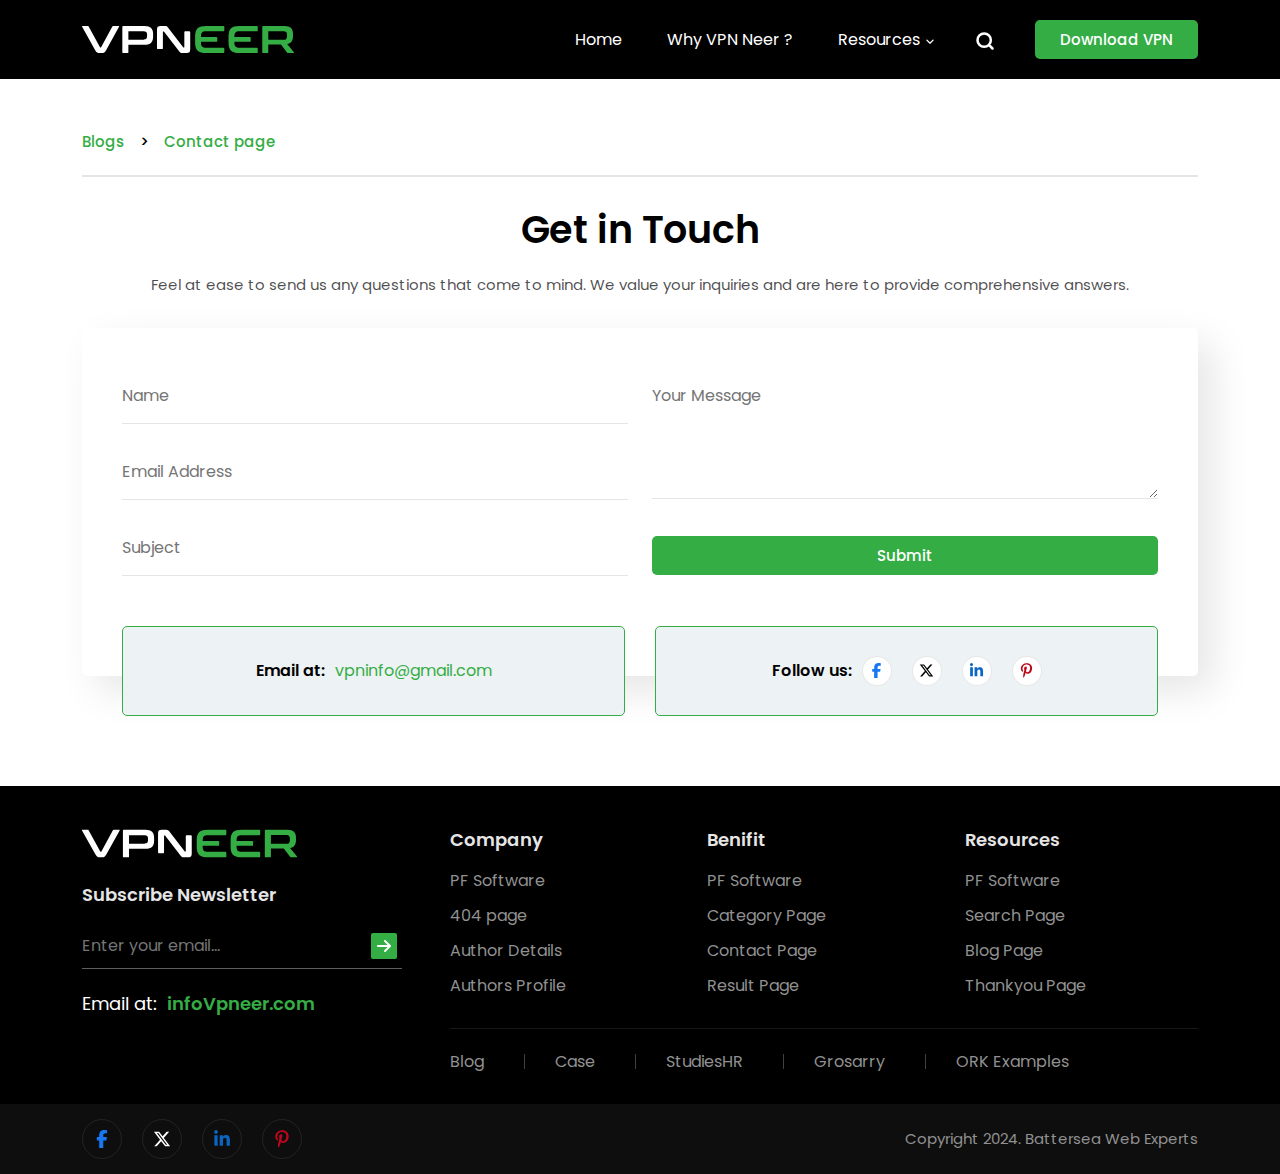
<file: contact.html>
<!DOCTYPE html>
<html>
    <head>
        <meta charset="utf-8">
        <meta name="viewport" content="width=device-width, initial-scale=1">
        <title>Contact Page</title>
        <link rel="preload" href="assets/font/poppins-v21-latin-regular.woff2" fetchpriority="highest" as="font" crossorigin="">
        <link rel="preload" href="assets/font/poppins-v21-latin-500.woff2" fetchpriority="highest" as="font" crossorigin="">
        <link rel="preload" href="assets/font/poppins-v21-latin-600.woff2" fetchpriority="highest" as="font" crossorigin="">
        <style>
            @font-face {
            font-display: swap;
            font-family: 'Poppins';
            font-style: normal;
            font-weight: 400;
            src: url('assets/font/poppins-v21-latin-regular.woff2') format('woff2');
            }
            @font-face {
            font-display: swap;
            font-family: 'Poppins';
            font-style: normal;
            font-weight: 500;
            src: url('assets/font/poppins-v21-latin-500.woff2') format('woff2');
            }
            @font-face {
            font-display: swap;
            font-family: 'Poppins';
            font-style: normal;
            font-weight: 600;
            src: url('assets/font/poppins-v21-latin-600.woff2') format('woff2');
            }
        </style>
        <link rel="stylesheet" type="text/css" href="assets/css/layout.css">
        <link rel="stylesheet" type="text/css" href="assets/css/style.css">
    </head>
    <body>
        <header class="single-header">
            <div class="container">
                <div class="site-logo">
                    <a href="index.html"><img src="assets/img/logo.svg" alt="" class="img-fluid"></a>
                </div>
                <div class="hero-nav">
                    <nav>
                        <ul>
                            <li><a href="#">Home</a></li>
                            <li><a href="#">Why VPN Neer ?</a>
                            </li>
                            <li class="dropdown">
                                <a href="#">Resources</a>
                                <svg xmlns="http://www.w3.org/2000/svg" width="10" height="10" viewBox="0 0 448 512">
                                    <path d="M201.4 342.6c12.5 12.5 32.8 12.5 45.3 0l160-160c12.5-12.5 12.5-32.8 0-45.3s-32.8-12.5-45.3 0L224 274.7 86.6 137.4c-12.5-12.5-32.8-12.5-45.3 0s-12.5 32.8 0 45.3l160 160z"/>
                                </svg>
                                <ul>
                                    <li>
                                        <a href="#">Blogs</a>
                                    </li>
                                    <li>
                                        <a href="#">About VPN</a>
                                    </li>
                                </ul>
                            </li>
                        </ul>
                        <div class="cancel-btn" onclick="toggleButtons()">
                            <svg xmlns="http://www.w3.org/2000/svg" height="20" width="20" viewBox="0 0 384 512">
                                <path d="M342.6 150.6c12.5-12.5 12.5-32.8 0-45.3s-32.8-12.5-45.3 0L192 210.7 86.6 105.4c-12.5-12.5-32.8-12.5-45.3 0s-12.5 32.8 0 45.3L146.7 256 41.4 361.4c-12.5 12.5-12.5 32.8 0 45.3s32.8 12.5 45.3 0L192 301.3l105.4 105.3c12.5 12.5 32.8 12.5 45.3 0s12.5-32.8 0-45.3L237.3 256z"/>
                            </svg>
                        </div>
                    </nav>
                    <div class="search-form">
                        <form action="">
                            <input type="search" name="" id="" placeholder="Search here..." required>
                            <button type="submit">
                                <svg xmlns="http://www.w3.org/2000/svg" width="20" height="20" viewBox="0 0 16 16" fill="none">
                                    <path d="M7.333 12.667A5.333 5.333 0 1 0 7.333 2a5.333 5.333 0 0 0 0 10.667M14 14l-2.9-2.9" stroke="#86c72c" stroke-width="2" stroke-linecap="round" stroke-linejoin="round"/>
                                </svg>
                            </button>
                        </form>
                    </div>
                    <div class="toggle-slide-btn" onclick="toggleButtons()">
                        <svg width="20" height="20" viewBox="0 0 512 512" xmlns="http://www.w3.org/2000/svg" fill="#fff">
                            <path d="M0 96c0-17.7 14.3-32 32-32h384c17.7 0 32 14.3 32 32s-14.3 32-32 32H32c-17.7 0-32-14.3-32-32m64 160c0-17.7 14.3-32 32-32h384c17.7 0 32 14.3 32 32s-14.3 32-32 32H96c-17.7 0-32-14.3-32-32m384 160c0 17.7-14.3 32-32 32H32c-17.7 0-32-14.3-32-32s14.3-32 32-32h384c17.7 0 32 14.3 32 32"/>
                        </svg>
                    </div>
                    <div class="mob-search-btn">
                        <span class="search-icon">
                            <svg xmlns="http://www.w3.org/2000/svg" width="20" height="20" viewBox="0 0 16 16" fill="none">
                                <path d="M7.333 12.667A5.333 5.333 0 1 0 7.333 2a5.333 5.333 0 0 0 0 10.667M14 14l-2.9-2.9" stroke="#fff" stroke-width="2" stroke-linecap="round" stroke-linejoin="round"/>
                            </svg>
                        </span>
                    </div>
                    <div class="header-btn">
                        <a href="#" class="btn">Download VPN</a>
                    </div>
                </div>
            </div>
        </header>
        <div class="single-page">
            <div class="container">
                <p id="breadcrumbs" class="py-2">
                    <span>
                    <span><a href="#">Blogs</a></span>>
                    <span><a href="#">Contact page</a></span>
                    </span>
                </p>
                <div class="section-title title-center">
                    <div class="heading">Get in Touch</div>
                    <p class="mb-0">Feel at ease to send us any questions that come to mind. We value your inquiries and are here to provide comprehensive answers.</p>
                </div>
                <div class="message-gap">
                    <div class="contact-form">
                        <form>
                            <div class="row">
                                <div class="col-lg-6">
                                    <div class="rows row-gap">
                                        <div class="col-lg-12">
                                            <input type="text" placeholder="Name" name="fname" required="">
                                        </div>
                                        <div class="col-lg-12">
                                            <input type="email" placeholder="Email Address" name="Email Address" required="">
                                        </div>
                                        <div class="col-lg-12">
                                            <input type="text" placeholder="Subject" name="subjects" required="">
                                        </div>
                                    </div>
                                </div>
                                <div class="col-lg-6">
                                    <div class="row row-gap">
                                        <div class="col-lg-12">
                                            <textarea type="text" name="" rows="4" placeholder="Your Message" class="mb-0"></textarea>
                                        </div>
                                        <div class="col-lg-12">
                                            <button class="btn w-1">Submit</button>
                                        </div>
                                    </div>
                                </div>
                            </div>
                        </form>
                        <div class="form-bars">
                            <div class="contact-bx">
                                <div class="inner-bx">
                                    <span>Email at: </span> <a href="mailto:vpninfo@gmail.com">vpninfo@gmail.com</a>
                                </div>
                            </div>
                            <div class="contact-bx">
                                <div class="inner-bx">
                                    <span>Follow us: </span> 
                                    <div class="media">
                                        <ul>
                                            <li>
                                                <a href="#">
                                                    <svg xmlns="http://www.w3.org/2000/svg" viewBox="0 0 320 512" width="15" height="15" fill="#1877f2">
                                                        <path d="M80 299.3V512h116V299.3h86.5l18-97.8H196v-34.6c0-51.7 20.3-71.5 72.7-71.5 16.3 0 29.4.4 37 1.2V7.9C291.4 4 256.4 0 236.2 0 129.3 0 80 50.5 80 159.4v42.1H14v97.8z"/>
                                                    </svg>
                                                </a>
                                            </li>
                                            <li>
                                                <a href="#">
                                                    <svg xmlns="http://www.w3.org/2000/svg" viewBox="0 0 512 512" width="15" height="15" fill="#000">
                                                        <path d="M389.2 48h70.6L305.6 224.2 487 464H345L233.7 318.6 106.5 464H35.8l164.9-188.5L26.8 48h145.6l100.5 132.9zm-24.8 373.8h39.1L151.1 88h-42z"/>
                                                    </svg>
                                                </a>
                                            </li>
                                            <li>
                                                <a href="#">
                                                    <svg xmlns="http://www.w3.org/2000/svg" viewBox="0 0 448 512" width="15" height="15" fill="#0a66c2">
                                                        <path d="M100.3 448H7.4V148.9h92.9zM53.8 108.1C24.1 108.1 0 83.5 0 53.8a53.8 53.8 0 0 1 107.6 0c0 29.7-24.1 54.3-53.8 54.3M447.9 448h-92.7V302.4c0-34.7-.7-79.2-48.3-79.2-48.3 0-55.7 37.7-55.7 76.7V448h-92.8V148.9h89.1v40.8h1.3c12.4-23.5 42.7-48.3 87.9-48.3 94 0 111.3 61.9 111.3 142.3V448z"/>
                                                    </svg>
                                                </a>
                                            </li>
                                            <li>
                                                <a href="#">
                                                    <svg xmlns="http://www.w3.org/2000/svg" viewBox="0 0 384 512" width="15" height="15" fill="#bd081c">
                                                        <path d="M204 6.5C101.4 6.5 0 74.9 0 185.6 0 256 39.6 296 63.6 296c9.9 0 15.6-27.6 15.6-35.4 0-9.3-23.7-29.1-23.7-67.8 0-80.4 61.2-137.4 140.4-137.4 68.1 0 118.5 38.7 118.5 109.8 0 53.1-21.3 152.7-90.3 152.7-24.9 0-46.2-18-46.2-43.8 0-37.8 26.4-74.4 26.4-113.4 0-66.2-93.9-54.2-93.9 25.8 0 16.8 2.1 35.4 9.6 50.7-13.8 59.4-42 147.9-42 209.1 0 18.9 2.7 37.5 4.5 56.4 3.4 3.8 1.7 3.4 6.9 1.5 50.4-69 48.6-82.5 71.4-172.8 12.3 23.4 44.1 36 69.3 36 106.2 0 153.9-103.5 153.9-196.8C384 71.3 298.2 6.5 204 6.5"/>
                                                    </svg>
                                                </a>
                                            </li>
                                        </ul>
                                    </div>
                                </div>
                            </div>
                        </div>
                    </div>
                </div>
            </div>
        </div>
        <!-- Footer section starts -->
        <footer>
            <div class="container">
                <div class="row row-gap">
                    <div class="col-lg-4">
                        <div class="footer-left site-logo">
                            <img src="assets/img/logo.svg" class="img-fluid">
                            <div class="newsletter">
                                <div class="list-heading">Subscribe Newsletter</div>
                                <form action="">
                                    <input type="search" name="" id="" placeholder="Enter your email..." required="">
                                    <button type="submit" class="btn">
                                        <svg xmlns="http://www.w3.org/2000/svg" viewBox="0 0 448 512" width="16" height="16" fill="#fff">
                                            <path d="M438.6 278.6c12.5-12.5 12.5-32.8 0-45.3l-160-160c-12.5-12.5-32.8-12.5-45.3 0s-12.5 32.8 0 45.3L338.8 224H32c-17.7 0-32 14.3-32 32s14.3 32 32 32h306.7L233.4 393.4c-12.5 12.5-12.5 32.8 0 45.3s32.8 12.5 45.3 0l160-160z"/>
                                        </svg>
                                    </button>
                                </form>
                            </div>
                            <p>Email at: &nbsp;<a href="mailto:infoVpneer.com">infoVpneer.com</a></p>
                        </div>
                    </div>
                    <div class="col-lg-8">
                        <div class="footer-right">
                            <div class="row row-gap">
                                <div class="col-md-4">
                                    <div class="list-heading">Company</div>
                                    <ul>
                                        <li><a href="#">PF Software</a></li>
                                        <li><a href="404.html">404 page</a></li>
                                        <li><a href="author-details.html">Author Details</a></li>
                                        <li><a href="authors.html">Authors Profile</a></li>
                                    </ul>
                                </div>
                                <div class="col-md-4">
                                    <div class="list-heading">Benifit</div>
                                    <ul>
                                        <li><a href="#">PF Software</a></li>
                                        <li><a href="category.html">Category Page</a></li>
                                        <li><a href="contact.html">Contact Page</a></li>
                                        <li><a href="result.html">Result Page</a></li>
                                    </ul>
                                </div>
                                <div class="col-md-4">
                                    <div class="list-heading">Resources</div>
                                    <ul>
                                        <li><a href="#">PF Software</a></li>
                                        <li><a href="search.html">Search Page</a></li>
                                        <li><a href="single.html">Blog Page</a></li>
                                        <li><a href="thankyou.html">Thankyou Page</a></li>
                                    </ul>
                                </div>
                            </div>
                            <div class="bottom-category">
                                <ul>
                                    <li><a href="single.html">Blog</a></li>
                                    <li><a href="#">Case</a></li>
                                    <li><a href="#">StudiesHR</a></li>
                                    <li><a href="#">Grosarry</a></li>
                                    <li><a href="#">ORK Examples</a></li>
                                </ul>
                            </div>
                        </div>
                    </div>
                </div>
            </div>
            <div class="btm-footer">
                <div class="container">
                    <div class="media">
                        <ul>
                            <li>
                                <a href="#">
                                    <svg xmlns="http://www.w3.org/2000/svg" viewBox="0 0 320 512" width="18" height="18" fill="#1877f2">
                                        <path d="M80 299.3V512h116V299.3h86.5l18-97.8H196v-34.6c0-51.7 20.3-71.5 72.7-71.5 16.3 0 29.4.4 37 1.2V7.9C291.4 4 256.4 0 236.2 0 129.3 0 80 50.5 80 159.4v42.1H14v97.8z"/>
                                    </svg>
                                </a>
                            </li>
                            <li>
                                <a href="#">
                                    <svg xmlns="http://www.w3.org/2000/svg" viewBox="0 0 512 512" width="18" height="18" fill="#fff">
                                        <path d="M389.2 48h70.6L305.6 224.2 487 464H345L233.7 318.6 106.5 464H35.8l164.9-188.5L26.8 48h145.6l100.5 132.9zm-24.8 373.8h39.1L151.1 88h-42z"/>
                                    </svg>
                                </a>
                            </li>
                            <li>
                                <a href="#">
                                    <svg xmlns="http://www.w3.org/2000/svg" viewBox="0 0 448 512" width="18" height="18" fill="#0a66c2">
                                        <path d="M100.3 448H7.4V148.9h92.9zM53.8 108.1C24.1 108.1 0 83.5 0 53.8a53.8 53.8 0 0 1 107.6 0c0 29.7-24.1 54.3-53.8 54.3M447.9 448h-92.7V302.4c0-34.7-.7-79.2-48.3-79.2-48.3 0-55.7 37.7-55.7 76.7V448h-92.8V148.9h89.1v40.8h1.3c12.4-23.5 42.7-48.3 87.9-48.3 94 0 111.3 61.9 111.3 142.3V448z"/>
                                    </svg>
                                </a>
                            </li>
                            <li>
                                <a href="#">
                                    <svg xmlns="http://www.w3.org/2000/svg" viewBox="0 0 384 512" width="18" height="18" fill="#bd081c">
                                        <path d="M204 6.5C101.4 6.5 0 74.9 0 185.6 0 256 39.6 296 63.6 296c9.9 0 15.6-27.6 15.6-35.4 0-9.3-23.7-29.1-23.7-67.8 0-80.4 61.2-137.4 140.4-137.4 68.1 0 118.5 38.7 118.5 109.8 0 53.1-21.3 152.7-90.3 152.7-24.9 0-46.2-18-46.2-43.8 0-37.8 26.4-74.4 26.4-113.4 0-66.2-93.9-54.2-93.9 25.8 0 16.8 2.1 35.4 9.6 50.7-13.8 59.4-42 147.9-42 209.1 0 18.9 2.7 37.5 4.5 56.4 3.4 3.8 1.7 3.4 6.9 1.5 50.4-69 48.6-82.5 71.4-172.8 12.3 23.4 44.1 36 69.3 36 106.2 0 153.9-103.5 153.9-196.8C384 71.3 298.2 6.5 204 6.5"/>
                                    </svg>
                                </a>
                            </li>
                        </ul>
                    </div>
                    <p>Copyright 2024. Battersea Web Experts</p>
                </div>
            </div>
        </footer>
        <!-- back to top btn -->
        <div class="top-btn">
            <svg xmlns="http://www.w3.org/2000/svg" viewBox="0 0 448 512" width="20" height="20">
                <path d="M246.6 41.4c-12.5-12.5-32.8-12.5-45.3 0l-160 160c-12.5 12.5-12.5 32.8 0 45.3s32.8 12.5 45.3 0L224 109.3l137.4 137.3c12.5 12.5 32.8 12.5 45.3 0s12.5-32.8 0-45.3l-160-160zm160 352-160-160c-12.5-12.5-32.8-12.5-45.3 0l-160 160c-12.5 12.5-12.5 32.8 0 45.3s32.8 12.5 45.3 0L224 301.3l137.4 137.3c12.5 12.5 32.8 12.5 45.3 0s12.5-32.8 0-45.3z"/>
            </svg>
        </div>
        <!-- js file attached -->
        <script defer src="assets/js/main.js"></script>
    </body>
</html>
</file>
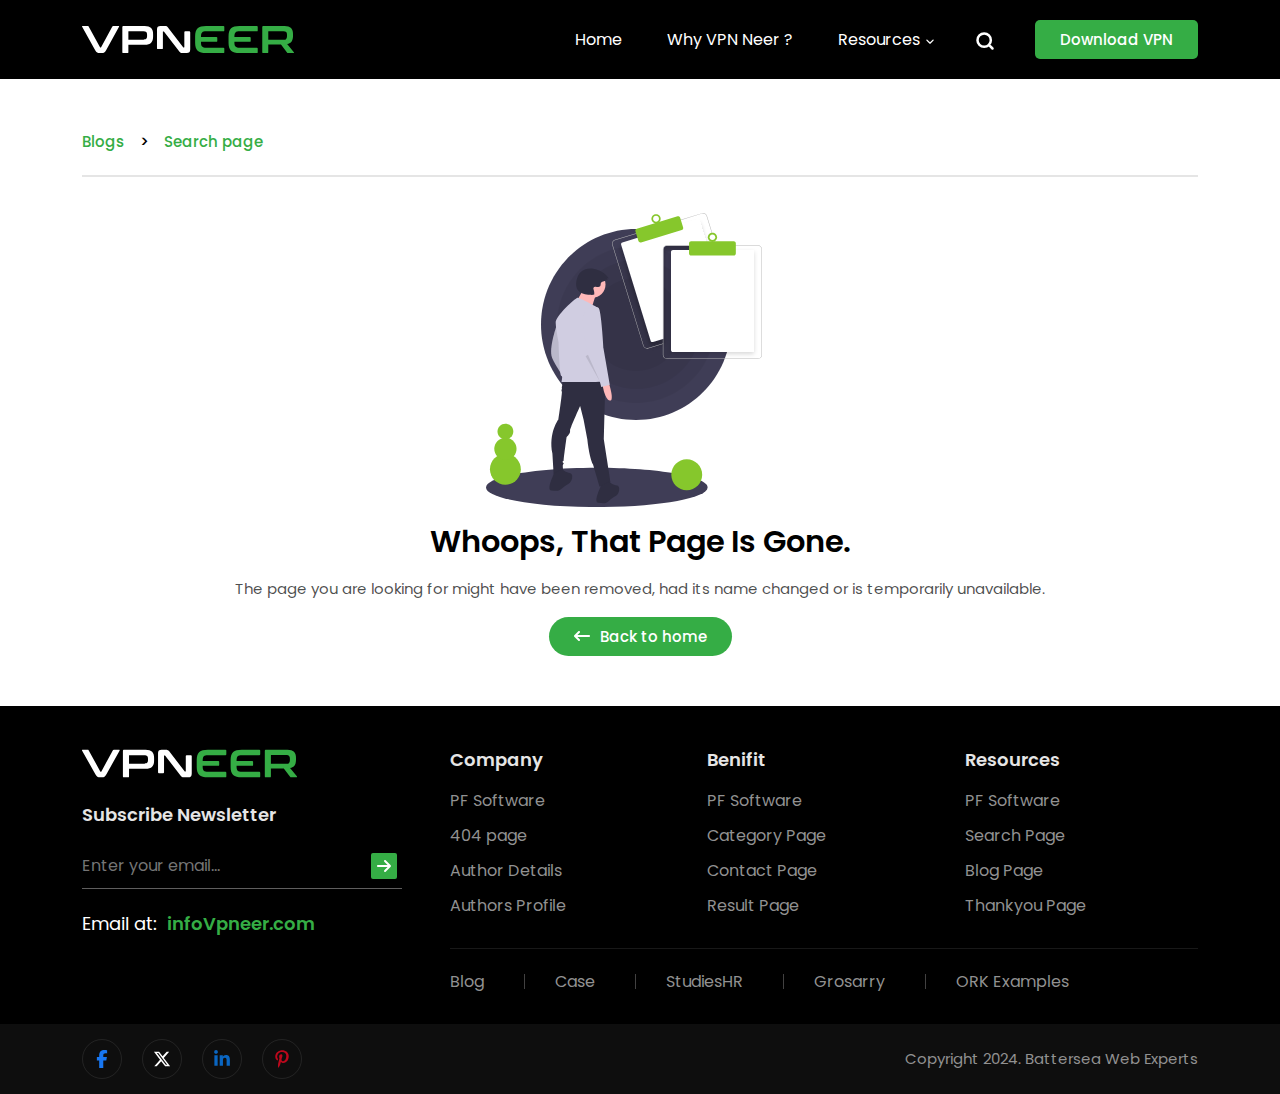
<file: search.html>
<!DOCTYPE html>
<html>
    <head>
        <meta charset="utf-8">
        <meta name="viewport" content="width=device-width, initial-scale=1">
        <title>Search Page</title>
        <link rel="preload" href="assets/font/poppins-v21-latin-regular.woff2" fetchpriority="highest" as="font" crossorigin="">
        <link rel="preload" href="assets/font/poppins-v21-latin-500.woff2" fetchpriority="highest" as="font" crossorigin="">
        <link rel="preload" href="assets/font/poppins-v21-latin-600.woff2" fetchpriority="highest" as="font" crossorigin="">
        <style>
            @font-face {
            font-display: swap;
            font-family: 'Poppins';
            font-style: normal;
            font-weight: 400;
            src: url('assets/font/poppins-v21-latin-regular.woff2') format('woff2');
            }
            @font-face {
            font-display: swap;
            font-family: 'Poppins';
            font-style: normal;
            font-weight: 500;
            src: url('assets/font/poppins-v21-latin-500.woff2') format('woff2');
            }
            @font-face {
            font-display: swap;
            font-family: 'Poppins';
            font-style: normal;
            font-weight: 600;
            src: url('assets/font/poppins-v21-latin-600.woff2') format('woff2');
            }
        </style>
        <link rel="stylesheet" type="text/css" href="assets/css/layout.css">
        <link rel="stylesheet" type="text/css" href="assets/css/style.css">
    </head>
    <body>
        <header class="single-header">
            <div class="container">
                <div class="site-logo">
                    <a href="index.html"><img src="assets/img/logo.svg" alt="" class="img-fluid"></a>
                </div>
                <div class="hero-nav">
                    <nav>
                        <ul>
                            <li><a href="#">Home</a></li>
                            <li><a href="#">Why VPN Neer ?</a>
                            </li>
                            <li class="dropdown">
                                <a href="#">Resources</a>
                                <svg xmlns="http://www.w3.org/2000/svg" width="10" height="10" viewBox="0 0 448 512">
                                    <path d="M201.4 342.6c12.5 12.5 32.8 12.5 45.3 0l160-160c12.5-12.5 12.5-32.8 0-45.3s-32.8-12.5-45.3 0L224 274.7 86.6 137.4c-12.5-12.5-32.8-12.5-45.3 0s-12.5 32.8 0 45.3l160 160z"/>
                                </svg>
                                <ul>
                                    <li>
                                        <a href="#">Blogs</a>
                                    </li>
                                    <li>
                                        <a href="#">About VPN</a>
                                    </li>
                                </ul>
                            </li>
                        </ul>
                        <div class="cancel-btn" onclick="toggleButtons()">
                            <svg xmlns="http://www.w3.org/2000/svg" height="20" width="20" viewBox="0 0 384 512">
                                <path d="M342.6 150.6c12.5-12.5 12.5-32.8 0-45.3s-32.8-12.5-45.3 0L192 210.7 86.6 105.4c-12.5-12.5-32.8-12.5-45.3 0s-12.5 32.8 0 45.3L146.7 256 41.4 361.4c-12.5 12.5-12.5 32.8 0 45.3s32.8 12.5 45.3 0L192 301.3l105.4 105.3c12.5 12.5 32.8 12.5 45.3 0s12.5-32.8 0-45.3L237.3 256z"/>
                            </svg>
                        </div>
                    </nav>
                    <div class="search-form">
                        <form action="">
                            <input type="search" name="" id="" placeholder="Search here..." required>
                            <button type="submit">
                                <svg xmlns="http://www.w3.org/2000/svg" width="20" height="20" viewBox="0 0 16 16" fill="none">
                                    <path d="M7.333 12.667A5.333 5.333 0 1 0 7.333 2a5.333 5.333 0 0 0 0 10.667M14 14l-2.9-2.9" stroke="#86c72c" stroke-width="2" stroke-linecap="round" stroke-linejoin="round"/>
                                </svg>
                            </button>
                        </form>
                    </div>
                    <div class="toggle-slide-btn" onclick="toggleButtons()">
                        <svg width="20" height="20" viewBox="0 0 512 512" xmlns="http://www.w3.org/2000/svg" fill="#fff">
                            <path d="M0 96c0-17.7 14.3-32 32-32h384c17.7 0 32 14.3 32 32s-14.3 32-32 32H32c-17.7 0-32-14.3-32-32m64 160c0-17.7 14.3-32 32-32h384c17.7 0 32 14.3 32 32s-14.3 32-32 32H96c-17.7 0-32-14.3-32-32m384 160c0 17.7-14.3 32-32 32H32c-17.7 0-32-14.3-32-32s14.3-32 32-32h384c17.7 0 32 14.3 32 32"/>
                        </svg>
                    </div>
                    <div class="mob-search-btn">
                        <span class="search-icon">
                            <svg xmlns="http://www.w3.org/2000/svg" width="20" height="20" viewBox="0 0 16 16" fill="none">
                                <path d="M7.333 12.667A5.333 5.333 0 1 0 7.333 2a5.333 5.333 0 0 0 0 10.667M14 14l-2.9-2.9" stroke="#fff" stroke-width="2" stroke-linecap="round" stroke-linejoin="round"/>
                            </svg>
                        </span>
                    </div>
                    <div class="header-btn">
                        <a href="#" class="btn">Download VPN</a>
                    </div>
                </div>
            </div>
        </header>
        <div class="single-page">
            <div class="container">
                <p id="breadcrumbs" class="py-2">
                    <span>
                        <span><a href="#">Blogs</a></span>>
                        <span><a href="#">Search page</a></span>
                    </span>
                </p>
                <div class="message-pages">
                    <img src="assets/img/found.svg" class="img-fluid">
                    <div class="h3">Whoops, that page is Gone.</div>
                    <p>The page you are looking for might have been removed, had its name changed or is temporarily unavailable.</p>
                    <a href="#" class="btn"><svg xmlns="http://www.w3.org/2000/svg" viewBox="0 0 512 512" width="16" height="16" fill="#fff"><path d="M9.4 233.4c-12.5 12.5-12.5 32.8 0 45.3l128 128c12.5 12.5 32.8 12.5 45.3 0s12.5-32.8 0-45.3L109.3 288H480c17.7 0 32-14.3 32-32s-14.3-32-32-32H109.3l73.4-73.4c12.5-12.5 12.5-32.8 0-45.3s-32.8-12.5-45.3 0l-128 128z"/></svg>Back to home</a>
                </div>
            </div>
        </div>
        <!-- Footer section starts -->
        <footer>
            <div class="container">
                <div class="row row-gap">
                    <div class="col-lg-4">
                        <div class="footer-left site-logo">
                            <img src="assets/img/logo.svg" class="img-fluid">
                            <div class="newsletter">
                                <div class="list-heading">Subscribe Newsletter</div>
                                <form action="">
                                    <input type="search" name="" id="" placeholder="Enter your email..." required="">
                                    <button type="submit" class="btn">
                                        <svg xmlns="http://www.w3.org/2000/svg" viewBox="0 0 448 512" width="16" height="16" fill="#fff">
                                            <path d="M438.6 278.6c12.5-12.5 12.5-32.8 0-45.3l-160-160c-12.5-12.5-32.8-12.5-45.3 0s-12.5 32.8 0 45.3L338.8 224H32c-17.7 0-32 14.3-32 32s14.3 32 32 32h306.7L233.4 393.4c-12.5 12.5-12.5 32.8 0 45.3s32.8 12.5 45.3 0l160-160z"/>
                                        </svg>
                                    </button>
                                </form>
                            </div>
                            <p>Email at: &nbsp;<a href="mailto:infoVpneer.com">infoVpneer.com</a></p>
                        </div>
                    </div>
                    <div class="col-lg-8">
                        <div class="footer-right">
                            <div class="row row-gap">
                                <div class="col-md-4">
                                    <div class="list-heading">Company</div>
                                    <ul>
                                        <li><a href="#">PF Software</a></li>
                                        <li><a href="404.html">404 page</a></li>
                                        <li><a href="author-details.html">Author Details</a></li>
                                        <li><a href="authors.html">Authors Profile</a></li>
                                    </ul>
                                </div>
                                <div class="col-md-4">
                                    <div class="list-heading">Benifit</div>
                                    <ul>
                                        <li><a href="#">PF Software</a></li>
                                        <li><a href="category.html">Category Page</a></li>
                                        <li><a href="contact.html">Contact Page</a></li>
                                        <li><a href="result.html">Result Page</a></li>
                                    </ul>
                                </div>
                                <div class="col-md-4">
                                    <div class="list-heading">Resources</div>
                                    <ul>
                                        <li><a href="#">PF Software</a></li>
                                        <li><a href="search.html">Search Page</a></li>
                                        <li><a href="single.html">Blog Page</a></li>
                                        <li><a href="thankyou.html">Thankyou Page</a></li>
                                    </ul>
                                </div>
                            </div>
                            <div class="bottom-category">
                                <ul>
                                    <li><a href="single.html">Blog</a></li>
                                    <li><a href="#">Case</a></li>
                                    <li><a href="#">StudiesHR</a></li>
                                    <li><a href="#">Grosarry</a></li>
                                    <li><a href="#">ORK Examples</a></li>
                                </ul>
                            </div>
                        </div>
                    </div>
                </div>
            </div>
            <div class="btm-footer">
                <div class="container">
                    <div class="media">
                        <ul>
                            <li>
                                <a href="#">
                                    <svg xmlns="http://www.w3.org/2000/svg" viewBox="0 0 320 512" width="18" height="18" fill="#1877f2">
                                        <path d="M80 299.3V512h116V299.3h86.5l18-97.8H196v-34.6c0-51.7 20.3-71.5 72.7-71.5 16.3 0 29.4.4 37 1.2V7.9C291.4 4 256.4 0 236.2 0 129.3 0 80 50.5 80 159.4v42.1H14v97.8z"/>
                                    </svg>
                                </a>
                            </li>
                            <li>
                                <a href="#">
                                    <svg xmlns="http://www.w3.org/2000/svg" viewBox="0 0 512 512" width="18" height="18" fill="#fff">
                                        <path d="M389.2 48h70.6L305.6 224.2 487 464H345L233.7 318.6 106.5 464H35.8l164.9-188.5L26.8 48h145.6l100.5 132.9zm-24.8 373.8h39.1L151.1 88h-42z"/>
                                    </svg>
                                </a>
                            </li>
                            <li>
                                <a href="#">
                                    <svg xmlns="http://www.w3.org/2000/svg" viewBox="0 0 448 512" width="18" height="18" fill="#0a66c2">
                                        <path d="M100.3 448H7.4V148.9h92.9zM53.8 108.1C24.1 108.1 0 83.5 0 53.8a53.8 53.8 0 0 1 107.6 0c0 29.7-24.1 54.3-53.8 54.3M447.9 448h-92.7V302.4c0-34.7-.7-79.2-48.3-79.2-48.3 0-55.7 37.7-55.7 76.7V448h-92.8V148.9h89.1v40.8h1.3c12.4-23.5 42.7-48.3 87.9-48.3 94 0 111.3 61.9 111.3 142.3V448z"/>
                                    </svg>
                                </a>
                            </li>
                            <li>
                                <a href="#">
                                    <svg xmlns="http://www.w3.org/2000/svg" viewBox="0 0 384 512" width="18" height="18" fill="#bd081c">
                                        <path d="M204 6.5C101.4 6.5 0 74.9 0 185.6 0 256 39.6 296 63.6 296c9.9 0 15.6-27.6 15.6-35.4 0-9.3-23.7-29.1-23.7-67.8 0-80.4 61.2-137.4 140.4-137.4 68.1 0 118.5 38.7 118.5 109.8 0 53.1-21.3 152.7-90.3 152.7-24.9 0-46.2-18-46.2-43.8 0-37.8 26.4-74.4 26.4-113.4 0-66.2-93.9-54.2-93.9 25.8 0 16.8 2.1 35.4 9.6 50.7-13.8 59.4-42 147.9-42 209.1 0 18.9 2.7 37.5 4.5 56.4 3.4 3.8 1.7 3.4 6.9 1.5 50.4-69 48.6-82.5 71.4-172.8 12.3 23.4 44.1 36 69.3 36 106.2 0 153.9-103.5 153.9-196.8C384 71.3 298.2 6.5 204 6.5"/>
                                    </svg>
                                </a>
                            </li>
                        </ul>
                    </div>
                    <p>Copyright 2024. Battersea Web Experts</p>
                </div>
            </div>
        </footer>
        <!-- back to top btn -->
        <div class="top-btn">
            <svg xmlns="http://www.w3.org/2000/svg" viewBox="0 0 448 512" width="20" height="20">
                <path d="M246.6 41.4c-12.5-12.5-32.8-12.5-45.3 0l-160 160c-12.5 12.5-12.5 32.8 0 45.3s32.8 12.5 45.3 0L224 109.3l137.4 137.3c12.5 12.5 32.8 12.5 45.3 0s12.5-32.8 0-45.3l-160-160zm160 352-160-160c-12.5-12.5-32.8-12.5-45.3 0l-160 160c-12.5 12.5-12.5 32.8 0 45.3s32.8 12.5 45.3 0L224 301.3l137.4 137.3c12.5 12.5 32.8 12.5 45.3 0s12.5-32.8 0-45.3z"/>
            </svg>
        </div>
        <!-- js file attached -->
        <script defer src="assets/js/main.js"></script>
    </body>
</html>
</file>
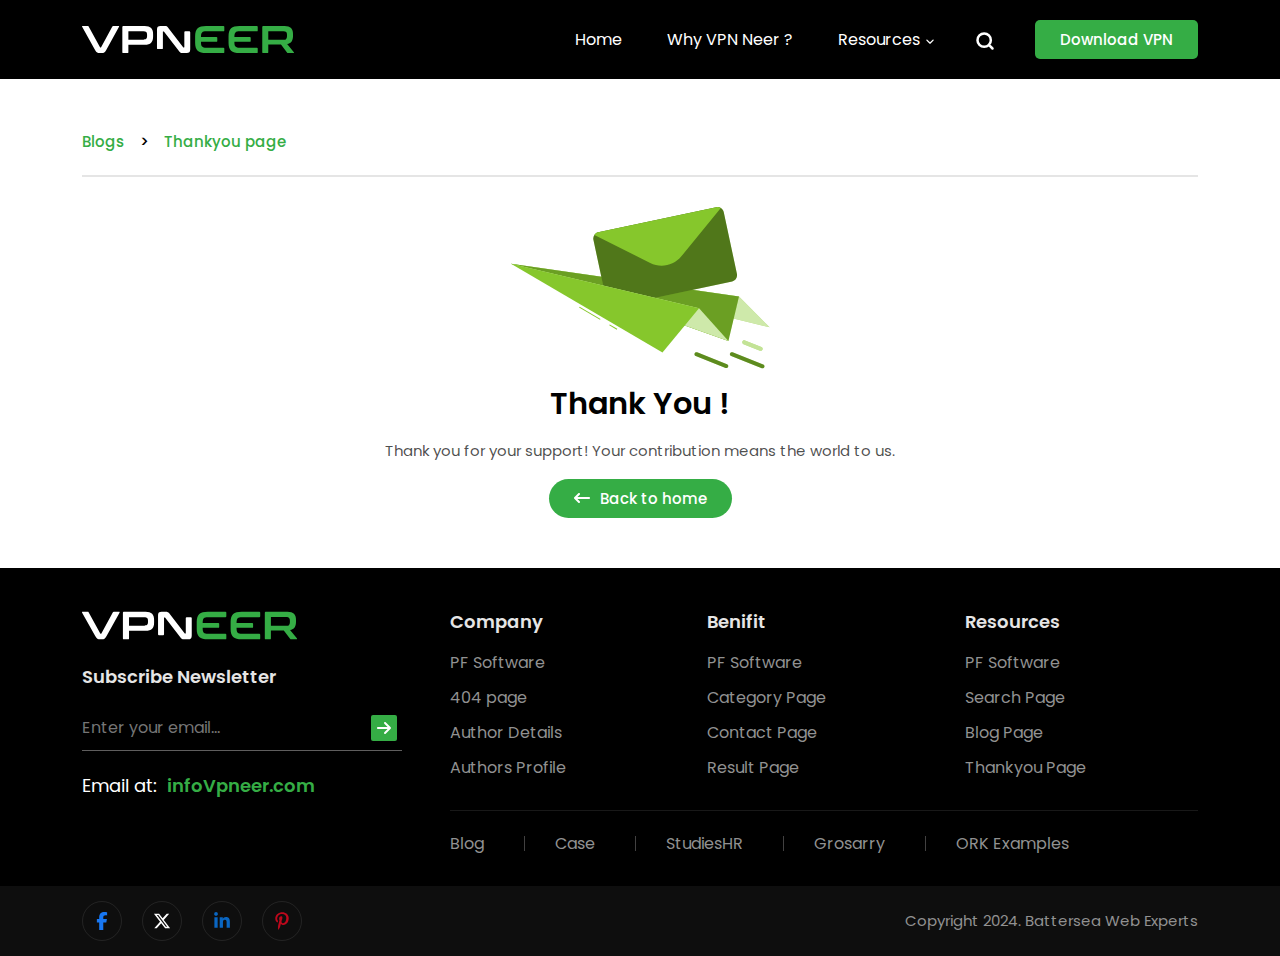
<file: thankyou.html>
<!DOCTYPE html>
<html>
    <head>
        <meta charset="utf-8">
        <meta name="viewport" content="width=device-width, initial-scale=1">
        <title>Thankyou Page</title>
        <link rel="preload" href="assets/font/poppins-v21-latin-regular.woff2" fetchpriority="highest" as="font" crossorigin="">
        <link rel="preload" href="assets/font/poppins-v21-latin-500.woff2" fetchpriority="highest" as="font" crossorigin="">
        <link rel="preload" href="assets/font/poppins-v21-latin-600.woff2" fetchpriority="highest" as="font" crossorigin="">
        <style>
            @font-face {
            font-display: swap;
            font-family: 'Poppins';
            font-style: normal;
            font-weight: 400;
            src: url('assets/font/poppins-v21-latin-regular.woff2') format('woff2');
            }
            @font-face {
            font-display: swap;
            font-family: 'Poppins';
            font-style: normal;
            font-weight: 500;
            src: url('assets/font/poppins-v21-latin-500.woff2') format('woff2');
            }
            @font-face {
            font-display: swap;
            font-family: 'Poppins';
            font-style: normal;
            font-weight: 600;
            src: url('assets/font/poppins-v21-latin-600.woff2') format('woff2');
            }
        </style>
        <link rel="stylesheet" type="text/css" href="assets/css/layout.css">
        <link rel="stylesheet" type="text/css" href="assets/css/style.css">
    </head>
    <body>
        <header class="single-header">
            <div class="container">
                <div class="site-logo">
                    <a href="index.html"><img src="assets/img/logo.svg" alt="" class="img-fluid"></a>
                </div>
                <div class="hero-nav">
                    <nav>
                        <ul>
                            <li><a href="#">Home</a></li>
                            <li><a href="#">Why VPN Neer ?</a>
                            </li>
                            <li class="dropdown">
                                <a href="#">Resources</a>
                                <svg xmlns="http://www.w3.org/2000/svg" width="10" height="10" viewBox="0 0 448 512">
                                    <path d="M201.4 342.6c12.5 12.5 32.8 12.5 45.3 0l160-160c12.5-12.5 12.5-32.8 0-45.3s-32.8-12.5-45.3 0L224 274.7 86.6 137.4c-12.5-12.5-32.8-12.5-45.3 0s-12.5 32.8 0 45.3l160 160z"/>
                                </svg>
                                <ul>
                                    <li>
                                        <a href="#">Blogs</a>
                                    </li>
                                    <li>
                                        <a href="#">About VPN</a>
                                    </li>
                                </ul>
                            </li>
                        </ul>
                        <div class="cancel-btn" onclick="toggleButtons()">
                            <svg xmlns="http://www.w3.org/2000/svg" height="20" width="20" viewBox="0 0 384 512">
                                <path d="M342.6 150.6c12.5-12.5 12.5-32.8 0-45.3s-32.8-12.5-45.3 0L192 210.7 86.6 105.4c-12.5-12.5-32.8-12.5-45.3 0s-12.5 32.8 0 45.3L146.7 256 41.4 361.4c-12.5 12.5-12.5 32.8 0 45.3s32.8 12.5 45.3 0L192 301.3l105.4 105.3c12.5 12.5 32.8 12.5 45.3 0s12.5-32.8 0-45.3L237.3 256z"/>
                            </svg>
                        </div>
                    </nav>
                    <div class="search-form">
                        <form action="">
                            <input type="search" name="" id="" placeholder="Search here..." required>
                            <button type="submit">
                                <svg xmlns="http://www.w3.org/2000/svg" width="20" height="20" viewBox="0 0 16 16" fill="none">
                                    <path d="M7.333 12.667A5.333 5.333 0 1 0 7.333 2a5.333 5.333 0 0 0 0 10.667M14 14l-2.9-2.9" stroke="#86c72c" stroke-width="2" stroke-linecap="round" stroke-linejoin="round"/>
                                </svg>
                            </button>
                        </form>
                    </div>
                    <div class="toggle-slide-btn" onclick="toggleButtons()">
                        <svg width="20" height="20" viewBox="0 0 512 512" xmlns="http://www.w3.org/2000/svg" fill="#fff">
                            <path d="M0 96c0-17.7 14.3-32 32-32h384c17.7 0 32 14.3 32 32s-14.3 32-32 32H32c-17.7 0-32-14.3-32-32m64 160c0-17.7 14.3-32 32-32h384c17.7 0 32 14.3 32 32s-14.3 32-32 32H96c-17.7 0-32-14.3-32-32m384 160c0 17.7-14.3 32-32 32H32c-17.7 0-32-14.3-32-32s14.3-32 32-32h384c17.7 0 32 14.3 32 32"/>
                        </svg>
                    </div>
                    <div class="mob-search-btn">
                        <span class="search-icon">
                            <svg xmlns="http://www.w3.org/2000/svg" width="20" height="20" viewBox="0 0 16 16" fill="none">
                                <path d="M7.333 12.667A5.333 5.333 0 1 0 7.333 2a5.333 5.333 0 0 0 0 10.667M14 14l-2.9-2.9" stroke="#fff" stroke-width="2" stroke-linecap="round" stroke-linejoin="round"/>
                            </svg>
                        </span>
                    </div>
                    <div class="header-btn">
                        <a href="#" class="btn">Download VPN</a>
                    </div>
                </div>
            </div>
        </header>
        <div class="single-page">
            <div class="container">
                <p id="breadcrumbs" class="py-2">
                    <span>
                        <span><a href="#">Blogs</a></span>>
                        <span><a href="#">Thankyou page</a></span>
                    </span>
                </p>
                <div class="message-pages">
                    <img src="assets/img/thanks.svg" class="img-fluid">
                    <div class="h3">Thank You !</div>
                    <p>Thank you for your support! Your contribution means the world to us.</p>
                    <a href="#" class="btn"><svg xmlns="http://www.w3.org/2000/svg" viewBox="0 0 512 512" width="16" height="16" fill="#fff"><path d="M9.4 233.4c-12.5 12.5-12.5 32.8 0 45.3l128 128c12.5 12.5 32.8 12.5 45.3 0s12.5-32.8 0-45.3L109.3 288H480c17.7 0 32-14.3 32-32s-14.3-32-32-32H109.3l73.4-73.4c12.5-12.5 12.5-32.8 0-45.3s-32.8-12.5-45.3 0l-128 128z"/></svg>Back to home</a>
                </div>
            </div>
        </div>
        <!-- Footer section starts -->
        <footer>
            <div class="container">
                <div class="row row-gap">
                    <div class="col-lg-4">
                        <div class="footer-left site-logo">
                            <img src="assets/img/logo.svg" class="img-fluid">
                            <div class="newsletter">
                                <div class="list-heading">Subscribe Newsletter</div>
                                <form action="">
                                    <input type="search" name="" id="" placeholder="Enter your email..." required="">
                                    <button type="submit" class="btn">
                                        <svg xmlns="http://www.w3.org/2000/svg" viewBox="0 0 448 512" width="16" height="16" fill="#fff">
                                            <path d="M438.6 278.6c12.5-12.5 12.5-32.8 0-45.3l-160-160c-12.5-12.5-32.8-12.5-45.3 0s-12.5 32.8 0 45.3L338.8 224H32c-17.7 0-32 14.3-32 32s14.3 32 32 32h306.7L233.4 393.4c-12.5 12.5-12.5 32.8 0 45.3s32.8 12.5 45.3 0l160-160z"/>
                                        </svg>
                                    </button>
                                </form>
                            </div>
                            <p>Email at: &nbsp;<a href="mailto:infoVpneer.com">infoVpneer.com</a></p>
                        </div>
                    </div>
                    <div class="col-lg-8">
                        <div class="footer-right">
                            <div class="row row-gap">
                                <div class="col-md-4">
                                    <div class="list-heading">Company</div>
                                    <ul>
                                        <li><a href="#">PF Software</a></li>
                                        <li><a href="404.html">404 page</a></li>
                                        <li><a href="author-details.html">Author Details</a></li>
                                        <li><a href="authors.html">Authors Profile</a></li>
                                    </ul>
                                </div>
                                <div class="col-md-4">
                                    <div class="list-heading">Benifit</div>
                                    <ul>
                                        <li><a href="#">PF Software</a></li>
                                        <li><a href="category.html">Category Page</a></li>
                                        <li><a href="contact.html">Contact Page</a></li>
                                        <li><a href="result.html">Result Page</a></li>
                                    </ul>
                                </div>
                                <div class="col-md-4">
                                    <div class="list-heading">Resources</div>
                                    <ul>
                                        <li><a href="#">PF Software</a></li>
                                        <li><a href="search.html">Search Page</a></li>
                                        <li><a href="single.html">Blog Page</a></li>
                                        <li><a href="thankyou.html">Thankyou Page</a></li>
                                    </ul>
                                </div>
                            </div>
                            <div class="bottom-category">
                                <ul>
                                    <li><a href="single.html">Blog</a></li>
                                    <li><a href="#">Case</a></li>
                                    <li><a href="#">StudiesHR</a></li>
                                    <li><a href="#">Grosarry</a></li>
                                    <li><a href="#">ORK Examples</a></li>
                                </ul>
                            </div>
                        </div>
                    </div>
                </div>
            </div>
            <div class="btm-footer">
                <div class="container">
                    <div class="media">
                        <ul>
                            <li>
                                <a href="#">
                                    <svg xmlns="http://www.w3.org/2000/svg" viewBox="0 0 320 512" width="18" height="18" fill="#1877f2">
                                        <path d="M80 299.3V512h116V299.3h86.5l18-97.8H196v-34.6c0-51.7 20.3-71.5 72.7-71.5 16.3 0 29.4.4 37 1.2V7.9C291.4 4 256.4 0 236.2 0 129.3 0 80 50.5 80 159.4v42.1H14v97.8z"/>
                                    </svg>
                                </a>
                            </li>
                            <li>
                                <a href="#">
                                    <svg xmlns="http://www.w3.org/2000/svg" viewBox="0 0 512 512" width="18" height="18" fill="#fff">
                                        <path d="M389.2 48h70.6L305.6 224.2 487 464H345L233.7 318.6 106.5 464H35.8l164.9-188.5L26.8 48h145.6l100.5 132.9zm-24.8 373.8h39.1L151.1 88h-42z"/>
                                    </svg>
                                </a>
                            </li>
                            <li>
                                <a href="#">
                                    <svg xmlns="http://www.w3.org/2000/svg" viewBox="0 0 448 512" width="18" height="18" fill="#0a66c2">
                                        <path d="M100.3 448H7.4V148.9h92.9zM53.8 108.1C24.1 108.1 0 83.5 0 53.8a53.8 53.8 0 0 1 107.6 0c0 29.7-24.1 54.3-53.8 54.3M447.9 448h-92.7V302.4c0-34.7-.7-79.2-48.3-79.2-48.3 0-55.7 37.7-55.7 76.7V448h-92.8V148.9h89.1v40.8h1.3c12.4-23.5 42.7-48.3 87.9-48.3 94 0 111.3 61.9 111.3 142.3V448z"/>
                                    </svg>
                                </a>
                            </li>
                            <li>
                                <a href="#">
                                    <svg xmlns="http://www.w3.org/2000/svg" viewBox="0 0 384 512" width="18" height="18" fill="#bd081c">
                                        <path d="M204 6.5C101.4 6.5 0 74.9 0 185.6 0 256 39.6 296 63.6 296c9.9 0 15.6-27.6 15.6-35.4 0-9.3-23.7-29.1-23.7-67.8 0-80.4 61.2-137.4 140.4-137.4 68.1 0 118.5 38.7 118.5 109.8 0 53.1-21.3 152.7-90.3 152.7-24.9 0-46.2-18-46.2-43.8 0-37.8 26.4-74.4 26.4-113.4 0-66.2-93.9-54.2-93.9 25.8 0 16.8 2.1 35.4 9.6 50.7-13.8 59.4-42 147.9-42 209.1 0 18.9 2.7 37.5 4.5 56.4 3.4 3.8 1.7 3.4 6.9 1.5 50.4-69 48.6-82.5 71.4-172.8 12.3 23.4 44.1 36 69.3 36 106.2 0 153.9-103.5 153.9-196.8C384 71.3 298.2 6.5 204 6.5"/>
                                    </svg>
                                </a>
                            </li>
                        </ul>
                    </div>
                    <p>Copyright 2024. Battersea Web Experts</p>
                </div>
            </div>
        </footer>
        <!-- back to top btn -->
        <div class="top-btn">
            <svg xmlns="http://www.w3.org/2000/svg" viewBox="0 0 448 512" width="20" height="20">
                <path d="M246.6 41.4c-12.5-12.5-32.8-12.5-45.3 0l-160 160c-12.5 12.5-12.5 32.8 0 45.3s32.8 12.5 45.3 0L224 109.3l137.4 137.3c12.5 12.5 32.8 12.5 45.3 0s12.5-32.8 0-45.3l-160-160zm160 352-160-160c-12.5-12.5-32.8-12.5-45.3 0l-160 160c-12.5 12.5-12.5 32.8 0 45.3s32.8 12.5 45.3 0L224 301.3l137.4 137.3c12.5 12.5 32.8 12.5 45.3 0s12.5-32.8 0-45.3z"/>
            </svg>
        </div>
        <!-- js file attached -->
        <script defer src="assets/js/main.js"></script>
    </body>
</html>
</file>
<file: assets/css/layout.css>
* {
	margin: 0;
	padding: 0;
	box-sizing: border-box;
	scroll-behavior: smooth;
}

:root {
	--fw-5: 500;
	--fw-6: 600;
}

.container,
.container-fluid {
	--bs-gutter-x: 1.5rem;
	--bs-gutter-y: 0;
	width: 100%;
	padding-right: calc(var(--bs-gutter-x) * 0.5);
	padding-left: calc(var(--bs-gutter-x) * 0.5);
	margin-right: auto;
	margin-left: auto;
}

@media (min-width: 576px) {
	.container {
		max-width: 540px;
	}
}

@media (min-width: 768px) {
	.container {
		max-width: 720px;
	}
}

@media (min-width: 992px) {
	.container {
		max-width: 960px;
	}
}

@media (min-width: 1200px) {
	.container {
		max-width: 1140px;
	}
}

.row {
	--bs-gutter-x: 1.5rem;
	--bs-gutter-y: 0;
	display: flex;
	flex-wrap: wrap;
	margin-top: calc(-1 * var(--bs-gutter-y));
	margin-right: calc(-0.5 * var(--bs-gutter-x));
	margin-left: calc(-0.5 * var(--bs-gutter-x));
}

.row>* {
	box-sizing: border-box;
	flex-shrink: 0;
	width: 100%;
	max-width: 100%;
	padding-right: calc(var(--bs-gutter-x) * 0.5);
	padding-left: calc(var(--bs-gutter-x) * 0.5);
	margin-top: var(--bs-gutter-y);
}

.row-gap {
	row-gap: 30px;
}

.row-gap-4{
	row-gap: 40px;
}

.justify-content-between {
	justify-content: space-between !important;
}

.align-items-center {
	align-items: center !important;
}

.m-0 {
	margin: 0 !important;
}

.mb-0 {
	margin-bottom: 0 !important;
}

img,
svg {
	vertical-align: middle;
}

.img-fluid {
	max-width: 100%;
	height: auto;
}

input,
button,
select,
textarea {
	outline: none;
	border: unset;
	font-size: initial;
}

button {
	cursor: pointer;
}

h1,
h2,
h3,
h4,
h5,
h6,
.h1 .h2,
.h3,
.h4,
.h5,
.h6 {
	font-weight: var(--fw-6);
	line-height: 1.3;
	margin-bottom: 20px;
	text-transform: capitalize;
}

/*------------- Common css starts -----------*/
.mt-auto {
	margin-top: 70px;
}

.section-title {
	display: flex;
	flex-direction: column;
	margin-bottom: 30px;
	gap: 20px;
}

.title-center {
	text-align: center;
}

.heading {
	font-size: 38px;
	font-weight: var(--fw-6);
	line-height: 1.2;
}

.align {
	flex-direction: row;
	justify-content: space-between;
	align-items: center;
	flex-wrap: wrap;
}

/*------------- Header css starts -------------*/
.toggle-slide-btn,
.cancel-btn,
header .search-form {
	display: none;
}

header {
	position: fixed;
	top: 0;
	z-index: 2;
	left: 0;
	width: 100%;
	transition: all 0.3s;
	z-index: 6;
	padding-block: 20px;
}

header .container {
	display: flex;
	align-items: center;
	gap: 35px;
}

header nav {
	margin-left: auto;
}

header nav ul {
	display: flex;
	list-style: none;
	align-items: center;
	gap: 45px;
}

header nav ul li {
/*	padding-block: 15px;*/
	position: relative;
}

header ul .dropdown ul {
	display: block;
	visibility: hidden;
	position: absolute;
	border-radius: 5px;
	left: -15px;
	top: 52px;
	padding: 5px 0;
	margin: 0;
	z-index: 99;
	min-width: 200px;
}

header ul .dropdown ul li {
	padding: 5px 15px;
	white-space: nowrap;
	transition: linear all 0.5s;
}

.search-form form {
	position: relative;
	top: 45%;
	width: 70%;
	display: flex;
	align-items: center;
	margin: auto;
	gap: 20px 15px;
}

.search-form form button {
	position: absolute;
	right: 10px;
	background: transparent;
}

.search-form form input {
	width: 100%;
	border-radius: 4px;
	padding: 10px 45px 10px 10px;
}

header .search-form {
	display: block;
	height: 20%;
	width: 100%;
	position: fixed;
	z-index: 1;
	transform: translateY(-100%);
	transition: 0.8s all cubic-bezier(0.23, 1, 0.32, 1);
	top: 0;
	left: 0;
}

.dropdown svg {
	float: right;
	cursor: pointer;
	transition: all 0.5s;
	margin-left: auto;
	margin-top: 5px;
}

header li>svg {
	transform: rotate(0deg);
	transition: transform 0.3s ease;
}

header ul .dropdown li>svg {
	fill: var(--black) !important;
}

header li>svg:not(.show-ul li svg) {
	fill: var(--white);
}

header li.show-dropdown>svg {
	transform: rotate(180deg);
	display: flex;
}

header .dropdown:hover>svg {
	rotate: 180deg;
}

.mob-search-btn {
	z-index: 5;
	cursor: pointer;
}

.hero-nav {
	display: flex;
	align-items: center;
	width: 100%;
	gap: 40px;
}

/*--------- Back to top css starts ----------*/
.top-btn {
	position: fixed;
	bottom: 50px;
	right: 40px;
	width: 40px;
	height: 40px;
	display: grid;
	place-items: center;
	border-radius: 5px;
	cursor: pointer;
	transition: transform 0.4s ease-in-out;
	transform: translateX(80px);
	z-index: 5;
}

.show {
	transform: translateX(10px);
}

/*---------- hero css starts -------------*/
.hero-bg {
	display: flex;
	align-items: center;
/*	background: url(../img/hero-bg.jpg) no-repeat center;*/
	background-size: cover;
	padding: 150px 0 80px 0;
	background-image: linear-gradient(to right, #09172b36, #09172b59), url(../img/hero-bg.jpg);
}

.hero-content {
	display: flex;
	flex-direction: column;
	gap: 25px;
}

.hero-content .hero-title {
	font-size: 60px;
	line-height: 1.2;
	color: var(--primary) !important;
}

.hero-sub-title {
	font-size: 26px;
}

.hero-btn .btn {
	padding-block: 12px;
}

.vpn-list {
	display: flex;
	list-style: none;
	gap: 10px 60px;
	flex-wrap: wrap;
	margin-bottom: 10px;
}

.vpn-list li {
	display: flex;
	gap: 10px;
	color: #ffffffc7;
	align-items: center;
}

/*------- Logo slider css starts -------*/
.logo-slider {
	background: #edf2f5;
	padding-block: 40px;
}

.clients-logos {
	display: flex;
	overflow: auto;
	gap: 40px;
	justify-content: space-between;
}

/*-------- Services css starts --------*/
.service-bg {
	background: url(../img/service-bg.svg) no-repeat left top;
	padding-bottom: 70px;
}

.shape-bg {
	background: url(../img/shape-bg.svg) no-repeat right bottom;
	padding-top: 70px;
}

.service-bg .btn {
	margin-inline: auto;
	margin-top: 40px;
}

.service-box {
	padding: 25px;
	display: flex;
	gap: 10px 20px;
	align-items: center;
}

/*--------- VPN Privacy css starts ----------*/
.gray-bg {
	background: #edf2f5;
	padding-block: 70px;
}

/*----- Service bg css starts ----*/
.half-bg {
	background: url(../img/half-bg.svg) no-repeat left top;
	padding-block: 60px;
	background-size: contain;
}

.overlap-bg {
	padding: 30px;
}

.overlap-bg .service-box {
	padding: 0;
	align-items: start;
	border: 0;
}

.overlap-bg .service-content {
	display: flex;
	flex-direction: column;
	gap: 10px;
	text-align: start;
}

/*-------- Blog cards css starts ------------*/
.blog-card,
.overlay-card {
	display: flex;
	flex-direction: column;
	height: 100%;
	gap: 15px;
	position: relative;
	overflow: hidden;
	--p-inline: 10px;
	border-radius: 10px;
}

.d-height {
	height: 260px;
}

.blog-content {
	position: var(--position);
	display: flex;
	flex-flow: column;
	padding-inline: var(--p-inline);
	gap: 10px;
	flex: 1;
}

.blog-img,
.blog-img img {
	width: 100%;
	height: var(--h-100);
	object-fit: cover;
	transition: all 0.5s ease-in-out;
}

:is(.blog-card, .overlay-card):hover .blog-img img {
	transform: scale(1.2);
}

.overlay-card .blog-img::after {
	content: "";
	position: var(--position);
	top: 0;
	left: 0;
	width: 100%;
	height: 100%;
	background: linear-gradient(180deg, #22394d33 0, #22394d00 27%, rgb(0 0 0) 90%);
}

.overlay-card .blog-content {
	width: 100%;
	height: 100%;
	position: absolute;
	bottom: 0;
	left: 0;
	z-index: 1;
	padding: 25px;
}

.blog-title {
	font-weight: var(--fw-6);
	line-height: 1.4;
	font-size: 17px;
}

.blog-btn {
	width: fit-content;
	transition: all 0.3s;
	text-decoration: underline;
	text-decoration-thickness: 2px;
	text-decoration-color: var(--primary);
	text-underline-offset: 3px;
}

.date {
	display: flex;
	gap: 10px;
	align-items: center;
	font-size: 14px;
	color: var(--date);
}

.grid-35 {
	display: grid;
	gap: 20px;
	grid-template-columns: 35% auto;
	align-items: center;
	--h-100: 100%;
	--p-inline: 0;
}

.ellipsis {
	display: -webkit-box !important;
	text-overflow: ellipsis;
	overflow: hidden;
	-webkit-line-clamp: 2;
	-webkit-box-orient: vertical;
	margin-bottom: 0 !important;
	color: var(--ellipsis-p);
}

.cat-title {
	display: flex;
	justify-content: space-between;
	align-items: center;
}

.cat-a {
	background: var(--cat-bg);
	color: var(--cat-clr);
	width: fit-content;
	font-size: 14px;
	padding: 5px 20px;
	border-radius: 30px;
	margin-bottom: auto;
}

/*----------------- faqs css starts -------------*/
.faq summary {
	list-style: none;
	font-weight: var(--fw-5);
	position: relative;
	display: flex;
	align-items: center;
	padding-right: 10px;
}

.faq summary::after {
	content: "";
	right: -10px;
	position: absolute;
	border-radius: 50%;
	background: url('data:image/svg+xml,<svg xmlns="http://www.w3.org/2000/svg" viewBox="0 0 448 512" width="15" height="15" fill="%23000"><path d="M256 80c0-17.7-14.3-32-32-32s-32 14.3-32 32v144H48c-17.7 0-32 14.3-32 32s14.3 32 32 32h144v144c0 17.7 14.3 32 32 32s32-14.3 32-32V288h144c17.7 0 32-14.3 32-32s-14.3-32-32-32H256z"/></svg>') no-repeat center;
	width: 30px;
	height: 30px;
	display: grid;
	place-items: center;
	transition: all 0.3s;
}

.faq details {
	padding-block: 20px;
	cursor: pointer;
}

.faq .content {
	margin-top: 20px;
	cursor: auto;
}

/*----------------- Testimonial css starts -------------*/
.alternative-bg {
	background: url(../img/alternative-bg.png) center bottom;
	padding-block: 80px;
}

.testimonial-slider {
	padding-inline: 10px;
}

.testimonial-card {
	padding: 30px;
	margin-bottom: 20px;
}

.client {
	display: flex;
	gap: 20px;
	align-items: center;
	margin-bottom: 20px;
}

.client img {
	border-radius: 50%;
	height: 60px;
}

/*----------------- Footer css starts -------------*/
footer {
	margin-top: 50px;
	position: relative;
	z-index: 4;
}

.footer-left,
.footer-right {
	padding-top: 40px;
}

.newsletter{
	width: 90%
}

.newsletter form{
	display: flex;
	align-items: center;
	position: relative;
	margin-top: 15px;
}

.newsletter form input{
	width: 100%;
	background: transparent;
	padding-block: 10px;
	border-bottom: 1px solid #7f7d7dbf;
	color: #919191;
}

.newsletter form .btn{
	position: absolute;
	padding: 5px;
	border-radius: 2px;
	right: 5px;
}

.footer-left {
	display: flex;
	flex-direction: column;
	align-items: start;
	height: 100%;
	gap: 20px;
}

.footer-right {
	display: flex;
	flex-direction: column;
	gap: 30px;
}

.footer-right .row:last-child {
	border-top: 1px solid #7f7d7d30;
	padding-block: 30px;
}

footer .col-lg-8 {
	padding-left: 0;
}

.footer-right .list-heading {
	margin-bottom: 15px;
}

.bottom-category{
	border-top: 1px solid #7f7d7d30;
	padding-top: 20px;
}

.bottom-category ul li{
	display: flex;
	align-items: center;
}

.bottom-category ul li::after{
	content: "";
	width: 1px;
	height: 15px;
	background: #7f7d7d85;
	margin-left: 40px;
}

.bottom-category ul li:last-child::after{
	display: none;
}

.btm-footer .container{
	display: flex;
	justify-content: space-between;
	align-items: center;
	gap: 20px;
	padding-block: 15px;
	margin-top: 30px;
}

.footer-right ul {
	list-style: none;
	display: flex;
	flex-direction: column;
	gap: 10px;
}

.bottom-category ul{
	flex-direction: row;
	gap: 10px 30px;
}

.media ul {
	display: flex;
	gap: 20px;
	list-style: none;
}

.media ul li a {
	width: 40px;
	height: 40px;
	display: grid;
	place-items: center;
	transition: all 0.4s;
	border-radius: 50%;
	border: 1px solid #7f7d7d30;
}

/*------- slider css starts ------------*/
.slider {
	position: relative;
	overflow: hidden;
}

.slider-wrap {
	width: 100%;
	height: 100%;
	transition: transform 0.5s ease;
	box-sizing: content-box;
	position: relative;
	display: flex;
}

.slide-card {
	width: 100%;
	position: relative;
	align-items: center;
	display: flex;
	justify-content: center;
	flex-shrink: 0;
}

.slider .button-container {
	display: flex;
	justify-content: center;
	gap: 20px;
	margin-bottom: 10px;
}

.slider button:is(.button-next, .button-prev):disabled,
.slider button:is(.button-next, .button-prev)[disabled] {
	background: red;
}

.testimonial-slider :is(.button-prev, .button-next) {
	border-radius: 50%;
	width: 50px;
	height: 50px;
}

/*---------- pagination css starts -----------*/
.navigation {
	display: flex;
	justify-content: center;
	margin-top: 50px;
}

.pagination .nav-links {
	display: flex;
	gap: 20px;
}

.pagination .page-numbers {
	color: #3c3c3c;
	background: #35ad451c;
	display: grid;
	height: 50px;
	width: 50px;
	place-items: center;
	border-radius: 50%;
	overflow: hidden;
	position: relative;
	z-index: 1;
	transition: all 0.5s ease 0.2s;
	line-height: 45px;
}

.pagination .page-numbers:hover,
.pagination .page-numbers:focus,
.pagination .page-numbers.active {
	color: var(--white);
	background: var(--primary);
	box-shadow: 0 0 10px -2px rgba(0, 0, 0, 0.3);
}

.pagination .page-numbers:before {
	content: "";
	background-color: var(--primary);
	height: 12px;
	width: 12px;
	border-radius: 50%;
	transform: translateX(-50%);
	position: absolute;
	left: 50%;
	top: -15px;
	z-index: -1;
	transition: all 0.5s ease 0s;
}

.pagination .page-numbers.active:before,
.pagination .page-numbers:hover:before {
	opacity: 0;
	top: 50%;
}

/*------------ single page css starts --------------*/
.single-page :is(ul, ol) {
	margin-block: 20px;
	padding-left: 20px;
}

.co-author{
	display: flex;
	align-items: center;
	gap: 20px;
	background: #70ff8330;
	border-radius: 5px;
	padding: 15px;
	margin-bottom: 15px;
}

.co-author img{
	border-radius: 5px;
	width: 50px;
}

.co-txt span{
	display: block;
	color: #000000b3;
}

.co-img{
	position: relative;
}

.co-img::after{
	content: "";
	width: 28px;
	height: 28px;
	position: absolute;
	bottom: -10px;
	right: 0;
	background: url('data:image/svg+xml,<svg fill="%2335ad45" width="28" height="27" viewBox="0 0 28 27" xmlns="http://www.w3.org/2000/svg"><g clip-path="url(%23a)"><path d="M12.65.333c-.826.298-1.747.974-2.262 1.65l-.422.567H8.562c-1.686.015-2.295.283-3.387 1.462-.905.975-1.296 2.139-1.186 3.57.078.959.078.959-.5 1.368-1.046.77-1.873 2.406-1.873 3.742 0 1.337.827 2.972 1.873 3.743.578.409.578.409.5 1.368-.11 1.43.28 2.594 1.186 3.57 1.092 1.179 1.701 1.446 3.387 1.462h1.404l.422.566c.89 1.18 2.278 1.855 3.792 1.855s2.903-.676 3.793-1.855l.421-.566H19.8c1.686-.016 2.294-.283 3.387-1.463.905-.975 1.295-2.138 1.186-3.57-.078-.959-.078-.959.5-1.367 1.045-.77 1.872-2.406 1.872-3.743s-.827-2.972-1.872-3.742c-.578-.41-.578-.41-.5-1.368.11-1.4-.265-2.516-1.155-3.523C22.14 2.85 21.5 2.565 19.8 2.55h-1.405l-.421-.565C17.083.804 15.694.128 14.18.128c-.515 0-1.201.094-1.53.205" fill="%2335ad45"/><path d="m14.047 7.393-1.38 2.924-3.088.47c-.554.084-.776.797-.374 1.206l2.234 2.275-.528 3.213c-.095.58.49 1.015.98.744l2.763-1.517 2.762 1.517c.49.27 1.076-.164.981-.744l-.528-3.213 2.234-2.275c.401-.409.18-1.122-.374-1.206l-3.088-.47-1.38-2.924a.664.664 0 0 0-1.214 0" fill="%23fff"/></g><defs><clipPath id="a"><path fill="%23fff" d="M.36.128h27.641v26.385H.36z"/></clipPath></defs></svg>') no-repeat center;
}

.post .author img{
	border-radius: 50%;
}

.thumbnail, .thumbnail img{
	background: #70ff8330;
	aspect-ratio: 16/9;
	border-radius: 10px;
	width: fit-content;
}

.single-page :is(ul, ol) li:not(.author-page .media ul li, .sticky ul li) {
	margin-bottom: 10px;
	line-height: 1.7;
	color: #6d6d6d;
}

.single-page :is(ul, ol) li::marker {
	color: var(--primary);
}

.single-header {
	background: var(--black);
	position: sticky;
	margin-bottom: 50px;
}

.single-page p:not(#breadcrumbs) {
	margin-bottom: 25px;
}

/*------ Widgets css starts ---------*/
blockquote,
.widgets,
.single-author {
	border-block: 3px solid var(--primary);
	border-radius: 10px;
	padding: 40px 30px;
	position: relative;
}

blockquote::before {
	background: url('data:image/svg+xml,<svg xmlns="http://www.w3.org/2000/svg" viewBox="0 0 448 512" fill="%23fff" width="30" height="30"><path d="M0 216C0 149.7 53.7 96 120 96h8c17.7 0 32 14.3 32 32s-14.3 32-32 32h-8c-30.9 0-56 25.1-56 56v8h64c35.3 0 64 28.7 64 64v64c0 35.3-28.7 64-64 64H64c-35.3 0-64-28.7-64-64zm256 0c0-66.3 53.7-120 120-120h8c17.7 0 32 14.3 32 32s-14.3 32-32 32h-8c-30.9 0-56 25.1-56 56v8h64c35.3 0 64 28.7 64 64v64c0 35.3-28.7 64-64 64h-64c-35.3 0-64-28.7-64-64z"/></svg>') no-repeat center;
}

.notes::before {
	background: url('data:image/svg+xml,<svg xmlns="http://www.w3.org/2000/svg" viewBox="0 0 576 512" width="25" fill="%23fff" height="25"><path d="M249.6 471.5c10.8 3.8 22.4-4.1 22.4-15.5V78.6c0-4.2-1.6-8.4-5-11C247.4 52 202.4 32 144 32 93.5 32 46.3 45.3 18.1 56.1 6.8 60.5 0 71.7 0 83.8v370.3c0 11.9 12.8 20.2 24.1 16.5C55.6 460.1 105.5 448 144 448c33.9 0 79 14 105.6 23.5m76.8 0C353 462 398.1 448 432 448c38.5 0 88.4 12.1 119.9 22.6 11.3 3.8 24.1-4.6 24.1-16.5V83.8c0-12.1-6.8-23.3-18.1-27.6C529.7 45.3 482.5 32 432 32c-58.4 0-103.4 20-123 35.6-3.3 2.6-5 6.8-5 11V456c0 11.4 11.7 19.3 22.4 15.5"/></svg>') no-repeat center;
}

.sources::before {
	background: url('data:image/svg+xml,<svg width="30" height="30" viewBox="0 0 1024 1024" class="icon" xmlns="http://www.w3.org/2000/svg"><path d="m748.6 612.8 52.6-50.8c-43.5-45.1-95.5-78.7-152.6-99.3 49.4-40.3 81.1-101.6 81.1-170.2 0-121-98.4-219.4-219.4-219.4s-219.4 98.4-219.4 219.4c0 69.1 32.1 130.8 82.1 171.1-153.7 56.6-263.6 204.5-263.6 377.7h73.1c0-181.5 147.7-329.1 329.1-329.1 90.2-.1 174.4 35.7 237 100.6M510.3 146.3c80.7 0 146.3 65.6 146.3 146.3S591 438.9 510.3 438.9 364 373.2 364 292.6s65.6-146.3 146.3-146.3m182.4 532.9 160.9 160.9 58.9-219.8zm132.5 54.9-26.5-26.5 36.3-9.7zm-209 179.8L836 855 675.1 694.1zm87.3-113.8 26.5 26.5-36.3 9.7z" fill="%23fff"/></svg>') no-repeat center;
}

.also-read::before {
	background: url('data:image/svg+xml,<svg width="25" height="25" viewBox="0 0 48 48" fill="none" xmlns="http://www.w3.org/2000/svg"><path fill-rule="evenodd" clip-rule="evenodd" d="M24.997 28.281v-9.929l13.146-3.524a1 1 0 0 0-.518-1.931L24.996 16.28v-5.116a1 1 0 0 1 .74-.966l15.552-4.162c.48-.129.742.063.742.498v29.422c0 .646-.587 1.39-1.259 1.57L24.243 41.95c-.223.062-.279.062-.476.005L7.26 37.526C6.587 37.347 6 36.604 6 35.957V6.536c0-.435.262-.627.741-.498l12.92 3.468a1 1 0 1 0 .518-1.932L7.26 4.105C5.53 3.641 4 4.762 4 6.535v29.422c0 1.562 1.205 3.09 2.741 3.502l16.49 4.424c.533.154.969.157 1.541-.003l16.517-4.421c1.536-.412 2.741-1.94 2.741-3.502V6.535c0-1.773-1.53-2.894-3.259-2.43L25.22 8.267a3 3 0 0 0-2.224 2.898v5.652l-1.303.35a1 1 0 1 0 .518 1.931l.786-.21v9.93l-1.304.349a1 1 0 1 0 .518 1.931l.786-.21.001 8.03a1 1 0 0 0 2 0v-8.566l13.145-3.524a1 1 0 0 0-.518-1.931zm3.325-4.862 9.9-2.59a1 1 0 1 0-.507-1.934l-9.9 2.59a1 1 0 0 0 .506 1.934m2.851 11.278-2.896.775a1 1 0 1 1-.517-1.931l2.896-.776a1 1 0 1 1 .517 1.931" fill="%23fff"/></svg>') no-repeat center;
}

:is(blockquote, .widgets)::before {
	content: "";
	border-radius: 50%;
	width: 60px;
	height: 60px;
	display: flex;
	place-items: center;
	background-color: var(--primary);
	position: absolute;
	top: -30px;
	left: 45%;
}

.pc-widgets,
blockquote,
.widgets,
.single-author,
.table-responsive,
.faq {
	margin-block: 40px;
}

:is(.widgets, blockquote, .single-author, .faq details) :last-child {
	margin-bottom: 0 !important;
}

.also-read ul {
	margin: 0;
}

/*------- breadcrumb cs starts ------*/
#breadcrumbs span {
	display: flex;
	gap: 15px;
	align-items: center;
	color: var(--black);
	font-weight: var(--fw-5);
}

#breadcrumbs {
	margin-bottom: 10px;
}

.py-2 {
	padding-bottom: 20px;
	border-bottom: 2px solid #0000001a;
	margin-bottom: 30px !important;
}

/*---- blog details css starts ---------*/
.blog-details {
	background: #f7f5ff;
	padding: 20px;
	display: flex;
	flex-wrap: wrap;
	gap: 30px;
	border-radius: 10px;
	justify-content: space-between;
	align-items: center;
	position: relative;
	width: 90%;
	top: -40px;
}

.blog-details span {
	font-size: 14px;
	display: block;
}

.details-title {
	color: var(--black);
	font-size: 24px;
}

.blog-details .author {
	display: flex;
	gap: 15px;
	align-items: center;
}

.blog-details .author img {
	height: 30px;
}

.blog-details>div {
	display: flex;
	flex-direction: column;
	gap: 10px;
}

/*-------- single page sticky social media ------------*/
.sticky ul {
	flex-direction: column;
	padding-left: 0;
	align-items: center;
	margin: 0;
}

.author-page ul {
	padding: 0;
	margin: 10px 0 0 0;
}

.sticky,
.toc {
	position: sticky;
	top: 100px;
}

/*---------- table of content css starts --------*/
.toc-body ul ul {
	margin-block: 10px;
	padding-left: 10px;
}

.toc-body ul {
	padding: 0;
	margin: 0;
}

.toc-header svg:last-child {
	margin-left: auto;
	display: none;
}

.toc-header {
	display: flex;
	align-items: center;
	gap: 10px;
	padding: 10px 20px;
	cursor: pointer;
	font-weight: var(--fw-6);
}

.toc-body {
	background: var(--white);
	height: 450px;
	overflow: auto;
	padding: 15px 10px 15px 35px;
	transform: translateY(100%);
	visibility: hidden;
	opacity: 0;
}

/*------- table css starts ----------*/
.table-responsive {
	white-space: nowrap;
	overflow: auto;
}

.table-responsive table {
	border-collapse: collapse;
	width: 100%;
}

.table-responsive :is(td, th) {
	text-align: left;
	padding: 10px 20px;
}

/*------- pros.cons css starts ----------*/
.pc-widgets {
	display: grid;
	grid-template-columns: auto auto;
	gap: 15px 30px;
}

.pc-header {
	padding: 10px 13px;
	font-weight: var(--fw-6);
	font-size: 20px;
	color: var(--black);
}

.pc-body ul {
	padding-left: 30px;
	padding-right: 15px;
	margin-block: 15px;
}

/*------- authhor profile css starts ----------*/
.author-profiles {
	padding: 20px;
	transition: all .2s ease;
	overflow: hidden;
	position: relative;
	display: flex;
	align-items: center;
	gap: 30px;
	background: url(https://motivoweb.com/teba/wp-content/uploads/2020/08/bg-shapes1.png?id=278.webp) no-repeat center;
	background-size: cover;
}

.about-profile {
	display: flex;
	flex-direction: column;
	gap: 5px;
}

.author-title {
	display: flex;
	gap: 20px;
	align-items: center;
}

.author-title+p {
	margin-top: 15px;
}

.author-title .auth-img img {
	height: 70px;
}

.name {
	font-size: 17px;
}

.about-profile .btn {
	margin-top: 5px;
	padding: 5px 10px;
}

.author-page {
	display: flex;
	align-items: start;
	gap: 30px;
	border-radius: 10px;
	padding: 40px;
	background: #f7f5ff;
	margin-bottom: 30px;
}

.about-author {
	display: flex;
	flex-direction: column;
	gap: 20px;
}

/*------- contact page css starts ---------*/
.contact-form .heading {
	margin-bottom: 20px;
}

.contact-form {
	background: var(--white);
	box-shadow: 15px 15px 38px 0 rgba(0, 0, 0, .1);
	border-radius: 5px;
	padding: 40px;
	margin-bottom: 60px;
}

.contact-form form :is(input, textarea) {
	width: 100%;
	border-bottom: 1px solid #0000001a;
	padding-block: 15px;
	margin-bottom: 20px;
}

.contact-form form :is(input, textarea)::placeholder {
	transition: all 0.5s;
}

.contact-form form :is(input, textarea):focus::placeholder {
	opacity: 0;
}

.form-bars{
	display: flex;
	gap: 20px 30px;
	margin-top: 30px;
	margin-bottom: -80px;
}

.contact-form .btn{
	width: 100%;
	justify-content: center;
	border-radius: 5px;
}

.contact-bx{
	border: 1px solid var(--primary);
	border-radius: 5px;
	padding: 12px;
	background: #edf2f5;
	display: grid;
	width: 100%;
	place-items: center;
}

.contact-bx .inner-bx{
	display: flex;
	gap: 5px 10px;
	text-align: center;
	flex-wrap: wrap;
	align-items: center;
}

.inner-bx span{
	font-weight: var(--fw-6);
}

.contact-bx .media :is(ul, li){
	margin: 0 !important;
	padding: 0;
}

.inner-bx .media ul li a{
	width: 30px;
	height: 30px;
}

/*---------- message page css starts ------*/
.message-pages {
	display: flex;
	flex-direction: column;
	gap: 15px;
	align-items: center;
	text-align: center;
}

.message-pages>* {
	margin: 0 !important;
}

.message-gap {
	display: flex;
	flex-direction: column;
	gap: 10px;
	align-items: stretch;
}

/*------------ Layout media query starts ------------*/
@media (min-width: 768px) {

	.col-md-4 {
		flex: 0 0 auto;
		width: 33.33333333%;
	}

	.col-md-6 {
		flex: 0 0 auto;
		width: 50%;
	}

	.col-md-8 {
		flex: 0 0 auto;
		width: 66.66666667%;
	}

	.site-logo img {
		height: 35px;
	}

	.md-center {
		text-align: center;
	}
}

@media (min-width: 992px) {

	.col-lg-1 {
		flex: 0 0 auto;
		width: 8.33333333%;
	}

	.col-lg-2 {
		flex: 0 0 auto;
		width: 16.66666667%;
	}

	.col-lg-3 {
		flex: 0 0 auto;
		width: 25%;
	}

	.col-lg-5 {
		flex: 0 0 auto;
		width: 41.66666667%;
	}

	.col-lg-7 {
		flex: 0 0 auto;
		width: 58.33333333%;
	}

	.col-lg-6 {
		flex: 0 0 auto;
		width: 50%;
	}

	.col-lg-9 {
		flex: 0 0 auto;
		width: 75%;
	}

	.col-lg-4 {
		flex: 0 0 auto;
		width: 33.33333333%;
	}

	.col-lg-8 {
		flex: 0 0 auto;
		width: 66.66666667%;
	}

	.col-lg-12 {
		flex: 0 0 auto;
		width: 100%;
	}

	.fs-lg {
		font-size: 28px;
	}

	footer .site-logo img{
		width: 215px;
	}

	.contact-bx{
		height: 90px;
	}

}

@media (min-width: 1023px) {
	.dropdown {
		display: flex;
		align-items: center;
		gap: 5px;
	}

	.dropdown ul .dropdown ul {
		position: absolute;
		top: 10px;
		left: calc(100% + 0px);
	}
}

/* -------------- media query starts --------------- */
@media screen and (max-width:1023px) {

	.hero-bg {
		padding-top: 100px;
		padding-bottom: 40px;
	}

	header nav ul li {
		padding: 10px 0px 0px;
		margin-bottom: 10px;
		display: block;
		height: auto;
	}

	.show-dropdown ul li, .co-author {
		margin-bottom: 0;
	}

	.toggle-slide-btn,
	.cancel-btn,
	header nav ul {
		display: block;
		margin-left: auto;
	}

	header nav {
		position: fixed;
		width: 100%;
		height: 100%;
		top: 0;
		left: 0;
		transition: 0.8s all cubic-bezier(0.23, 1, 0.32, 1);
		padding: 40px 20px;
		z-index: 99;
	}

	.cancel-btn {
		position: fixed;
		right: 15px;
		top: 10px;
	}

	header ul .dropdown ul {
		position: relative;
		height: fit-content;
		left: 0;
		margin-top: 15px;
		top: 0px;
		display: none;
	}

	.dropdown svg {
		margin-top: 5px;
	}

	.search-form form {
		width: 90%;
	}

	footer .col-lg-8 {
		padding-left: 10px;
	}

	.order-md-1 {
		order: 1;
	}

	.alternative-bg {
		padding-block: 30px;
	}

	.logo-slider {
		padding-block: 25px;
	}

	.service-bg{
		padding-bottom: 40px;
	}

	.gray-bg{
		padding-block: 40px;
	}

	/*----- Single page css starts -------*/
	h1 {
		margin-bottom: 0;
	}

	.blog-details {
		width: unset;
	}

	.blog-details span {
		font-size: 14px;
	}

	.details-title {
		font-size: 16px;
	}

	.md-none {
		display: none;
	}

	.toc-mobile {
		position: fixed;
		left: 0;
		top: unset;
		width: 100%;
		bottom: 0;
		z-index: 6;
	}

	.toc-mobile .toc-body {
		display: none;
	}

	footer {
		margin-top: 40px;
	}

	.single-header {
		margin-bottom: 20px;
	}

	.clients-logos {
		padding-block: 15px;
	}

	.order-md {
		order: 1;
	}

	.shape-bg {
		padding-block: 30px;
	}

	.service-box {
		padding: 15px;
		flex-direction: column;
		text-align: center;
	}

	.mt-auto{
		margin-top: 50px;
	}

	.form-bars{
		margin-bottom: unset;
		flex-wrap: wrap;
	}

	.contact-bx{
		height: 70px;
	}

	.contact-form{
		margin-bottom: unset;
	}

	.half-bg{
		background-size: cover;
		padding-block: 40xp;
	}

}

@media screen and (min-width:600px) and (max-width:1023px) {
	.service-content {
		align-items: unset;
	}

	.footer-right{
		padding-top: 20px;
	}

	footer .site-logo img{
		width: 188px;
	}

	.newsletter{
		width: 70%;
	}
}

@media screen and (max-width:600px) {
	.header-btn {
		display: none;
	}

	.btm-footer .container{
		flex-direction: column;
	}

	.bottom-category ul{
		flex-direction: column;
	}

	.bottom-category ul li::after{
		display: none;
	}

	footer .site-logo img{
		width: 135px;
	}

	.contact-form{
		padding: 20px;
	}

	.grid-35 {
		grid-template-columns: auto;
	}

	.grid-35 .blog-content {
		padding-inline: 10px;
	}

	.hero-content .hero-title {
		font-size: 34px;
	}

	.hero-sub-title {
		font-size: 18px;
	}

	.vpn-list {
		margin-bottom: 0;
	}

	.footer-right {
		padding: 0;
	}

	.footer-right .row:last-child {
		padding-block: 15px;
	}

	.hero-bg {
		padding-top: 80px;
	}

	.pc-widgets {
		grid-template-columns: auto;
	}

	blockquote,
	.widgets,
	.single-author {
		padding-bottom: 25px;
	}

	.pagination .page-numbers {
		width: 35px;
		height: 35px;
		line-height: 38px;
	}

	.pagination .page-numbers:is(:first-child, :last-child) {
		font-size: 13px;
		line-height: unset;
	}

	.navigation {
		margin-top: 30px;
	}

	.author-page {
		padding: 25px;
		flex-wrap: wrap;
	}

	.overlay-card {
		--h-100: 260px;
	}
}

/*------ new author profiles css starts -------*/
.card-details{
	box-shadow: 15px 15px 38px 0 rgba(0, 0, 0, .1);
	background: var(--white);
	border-radius: 5px;
	padding: 50px 10px 10px;
	text-align: center;
	border: 1px solid #0000001a;
}

.card-details .h6{
	font-size: 17px;
	display: flex;
	gap: 10px;
	justify-content: center;
	align-items: center;
}

.card-img{
	display: flex;
	justify-content: center;
	position: relative;
}

.card-img img{
	border-radius: 5px;
	width: 78%;
	margin-bottom: -30px;
}

.card-img span a{
	clip-path: polygon(50% 0%, 100% 25%, 100% 75%, 50% 100%, 0% 75%, 0% 25%);
	background: var(--primary);
	width: 30px;
	height: 35px;
	display: grid;
	place-items: center;
	position: absolute;
	bottom: -45px;
	left: 45%;
}

.card-img span a svg{
	margin-bottom: -1px;
}
</file>
<file: assets/css/style.css>
* {
	font-family: 'Poppins';
}

:root {
	--black: #000;
	--white: #fff;
	--primary: #35ad45;
}

a {
	text-decoration: none;
	color: var(--primary);
}

p {
	line-height: 1.7;
	font-size: 15px;
	color: #000000b3;
}

h1,
.h1 {
	font-size: clamp(1.563rem, 1.625rem + 0.9615vw, 2.5rem);
}

h2,
.h2 {
	font-size: clamp(1.375rem, 1.3846rem + 0.9615vw, 2.25rem);
}

h3,
.h3 {
	font-size: clamp(1.38rem, 1.1346rem + 0.9615vw, 2.0rem);
}

h4,
.h4 {
	font-size: clamp(1.25rem, 1.0577rem + 0.7692vw, 1.75rem);
}

h5,
.h5 {
	font-size: clamp(1.125rem, 0.9808rem + 0.5769vw, 1.5rem);
}

h6,
.h6 {
	font-size: clamp(1.0rem, 0.8808rem + 0.4669vw, 1.25rem);
}

/*------------ common css starts -----------*/
.heading {
	color: var(--black);
}

.btn {
	border-radius: 30px;
	background: var(--primary);
	padding: 8px 25px;
	width: fit-content;
	color: var(--white);
	font-weight: var(--fw-5);
	font-size: 15px;
	position: relative;
	overflow: hidden;
	display: flex;
	align-items: center;
	gap: 10px;
}

.btn:hover::before {
	content: '';
	position: absolute;
	inset: 0;
	width: 100%;
	height: 100%;
	background: #ffffff;
	border-radius: 30px;
	animation: ripple 0.4s ease-out;
	opacity: 0;
}

@keyframes ripple {
	0% {
		transform: scale(0);
		opacity: 1;
	}

	100% {
		transform: scale(1);
		opacity: 0;
	}
}

/*---- back to top ----*/
.top-btn {
	background: var(--primary);
	fill: var(--white);
}

/*---------- header css starts -----------*/
.scrolled {
	background: var(--black);
	border-bottom: 1px solid #7f7d7d30;
}

header nav ul li a:not(.show-ul li a) {
	color: var(--white);
}

.dropdown li a:not(.show-ul .dropdown li a) {
	color: var(--black);
}

header nav ul a:hover {
	color: var(--primary) !important;
}

.search-form form input {
	background: var(--white);
	border: 1px solid #cccccc96;
	color: var(--black);
}

header .search-bar-show {
	background-color: #edf2f5;
	transform: translateY(0);
}

.hero-nav .search-bar-show+.toggle-slide-btn+.mob-search-btn {
	transform: translateX(140px);
}

header ul .dropdown ul {
	background-color: #fff;
	box-shadow: 0px 0px 30px rgba(127, 137, 161, 0.15);
	transition: all .4s ease-in-out;
	opacity: 0;
	border: 1px solid #cccccc59;
	transform: translate(40px);
}

header .dropdown:hover>ul {
	visibility: visible;
	transform: translate(0);
	opacity: 1;
}

.show-ul li a {
	color: var(--black);
}

.header-btn .btn {
	border-radius: 5px;
}

/*----------------- hero css starts -------------*/
.hero-content .hero-title span {
	font-weight: var(--fw-5);
}

.hero-content .hero-title,
.hero-sub-title,
.hero-content .hero-title span {
	color: var(--white);
}
/*-------- Services css starts --------*/
.service-box{
	background: var(--white);
	border-radius: 10px;
	border: 1px solid #e2e2e2;
}

.service-title {
	color: var(--black);
	font-size: 20px;
	font-weight: var(--fw-6);
}

.overlap-bg {
	background: var(--white);
	border-radius: 10px;
}

/*----------------- faqs css starts ------------*/
.faq details {
	border-bottom: 2px solid #e3e3e3;
}

.faq .actives::after {
	background-image: url('data:image/svg+xml,<svg xmlns="http://www.w3.org/2000/svg" viewBox="0 0 448 512" width="15" height="15" fill="%233c3c3c"><path d="M432 256c0 17.7-14.3 32-32 32H48c-17.7 0-32-14.3-32-32s14.3-32 32-32h352c17.7 0 32 14.3 32 32"/></svg>');
}

/*------------ Testimonial css starts --------*/
.testimonial-card {
	background: var(--white);
	box-shadow: 3px 3px 13px 0 rgba(0, 0, 0, .1);
}

.info span {
	color: #6d6d6dc9;
}

.testimonial-slider :is(.button-prev, .button-next) {
	background: var(--white);
	box-shadow: 3px 3px 10px 0 rgba(0, 0, 0, .1);
}

.info .name {
	font-size: 17px;
	color: #3c3c3cd1;
	font-weight: var(--fw-6);
}

.info span {
	font-size: 14px;
}

/*------------ blog-cards css starts ---------*/
.blog-card,
.grid-35 {
	--light: #3c3c3c;
	--date: #3c3c3cc7;
	--cat-bg: #edf2f5;
	--cat-clr: #565656;
}

.overlay-card {
	--position: absolute;
	--h-100: 100%;
	--light: var(--white);
	--date: var(--white);
	--cat-bg: var(--white);
	--cat-clr: var(--black);
	--ellipsis-p: #ffffffa3;
}

.blog-btn,
.blog-title {
	color: var(--light);
}

.blog-img {
	background-color: #edf2f5;
	aspect-ratio: 16/9;
	overflow: hidden;
	border-radius: 10px;
}

.blog-title:hover {
	color: var(--primary);
}

.blog-btn:hover {
	letter-spacing: 0.7px;
	color: var(--primary);
	fill: var(--primary);
}

.blog-btn svg {
	transform: translateX(-15px);
	transition: all 0.3s;
	opacity: 0;
}

.blog-btn:hover svg {
	transform: translateX(5px);
	opacity: 1;
}

/*----------------- Footer css starts -------------*/
footer {
	background: var(--black);
}

.list-heading {
	font-size: 18px;
	color: #e5e5e5;
	font-weight: var(--fw-6);
}

.footer-right ul li a {
	display: inline-block;
	transition: all 0.2s;
}

.newsletter+p{
	color: var(--white) !important;
	font-size: 18px;
}

.footer-left p,
.footer-right ul li a, .btm-footer p {
	color: #919191;
}

.footer-right ul li a:hover {
	transform: translateX(10px);
	color: var(--primary);
}

.btm-footer{
	background: #0e0e0e;
}

.footer-left p a {
	font-weight: var(--fw-6);
}

.media ul li a:hover {
	transform: rotate(360deg);
}

/*------------ single page css starts --------------*/
.wid-title {
	font-size: 22px;
	font-weight: var(--fw-6);
	margin-bottom: 15px;
}

.also-read ul a {
	color: unset;
	text-decoration: underline;
	text-underline-offset: 5px;
	text-decoration-color: var(--primary);
	text-decoration-thickness: 1px;
}

.also-read ul a:hover {
	color: var(--primary);
}

.br-2 {
	border-radius: 20px;
}

/* ------ */
.blog-details span {
	color: #7d7d82;
	letter-spacing: 2px;
}

/*------*/
:is(.author-page, .sticky) ul li a {
	background: #f7f5ff;
}

.contact-bx ul li a{
	background: var(--white);
}

.author-page .media ul li a {
	background: var(--white);
}

/*---------- table of content css starts --------*/
.toc-header {
	color: var(--white);
	fill: var(--white);
	background: var(--primary);
}

.toc-body::-webkit-scrollbar-thumb {
	background: var(--primary);
}

.toc-body::-webkit-scrollbar {
	background: #ccc;
	width: 5px;
}

.toc-body .active-li>a {
	color: var(--primary);
}

.toc-body ul li a {
	color: var(--black);
	font-size: 14px;
}

/*------- table css starts ----------*/
.table-responsive table tr:first-child th {
	background: var(--primary);
	font-weight: var(--fw-6);
	font-size: 19px;
	color: var(--white);
}

.table-responsive tr td:last-child {
	color: #7a7a7a;
}

.table-responsive tr:nth-child(odd) {
	background: #35ad451c;
	border-block: 1px solid #cccccc61;
}

/*------- pros.cons css starts ----------*/
.pc-container:first-child .pc-header {
	background: #e6f1ec;
	border-bottom: 2px solid #02783f;
}

.pc-container:last-child .pc-header {
	background: #ffeae5;
	border-bottom: 2px solid #fe2f00;
}

.pc-container:last-child .pc-body ul li::marker {
	color: #ff0000;
}

/*------- authhor profile css starts ----------*/
.author-profiles {
	box-shadow: 3px 3px 10px 0 rgba(0, 0, 0, .1);
	border: 1px solid #e8e8e8;
	border-radius: 5px;
}

.author-profiles:hover {
	transform: translateY(5px);
	box-shadow: none;
}

.auth-img {
	outline: 1px solid var(--primary);
	outline-offset: 5px;
}

.auth-img img,
.auth-img {
	border-radius: 50%;
}

.about-profile span {
	color: #6d6d6d;
	font-size: 14px;
}

/* -------------- media query starts --------------- */
@media screen and (max-width:1024px) {

	header nav {
		transform: translateY(100%);
		display: block;
		background-color: #f7f5ff;
	}

	.show-ul {
		transform: translate(0);
	}

	header .dropdown.show-dropdown>ul {
		transform: scaleY(1);
		visibility: visible;
		opacity: 1;
		display: block;
		width: 100%;
		margin-bottom: 0;
		border: 1px solid #ffffff1a;
	}

	.footer-left {
		border: unset;
	}

	.heading {
		font-size: 24px;
	}
}

@media screen and (min-width:768px) and (max-width:1023px) {
	.hero-nav .search-bar-show+.toggle-slide-btn+.mob-search-btn {
		transform: translateX(170px);
	}
}

@media screen and (max-width:600px) {
	.vpn-list li {
		border-right: 0 !important;
		padding-right: 0 !important;
	}

	.hero-nav .search-bar-show+.toggle-slide-btn+.mob-search-btn {
		transform: unset;
	}
}
</file>
